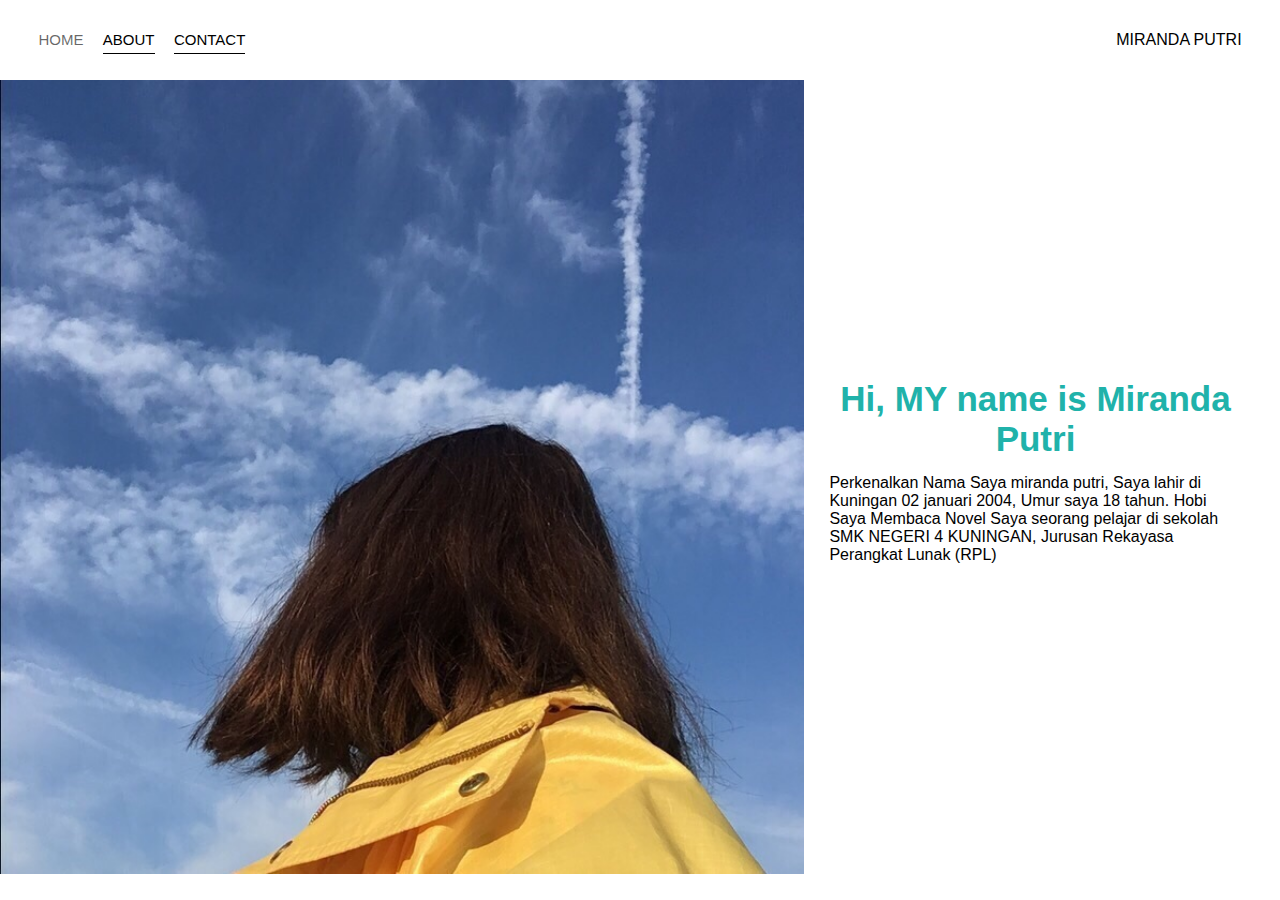
<file: about.html>
<!DOCTYPE html>
<html lang="en" dir="ltr">
  <head>
    <meta charset="utf-8">
    <title>My Portfolio</title>
    <link rel="stylesheet" href="styles.css">
    <meta name="viewport" content="width=device-width,initial-scale=1.0">
  </head>
  <body>
    <nav>
      <div class="left">
        <a href="index.html">HOME</a>
        <a href="about.html" class = "active">ABOUT</a>
           <a href="contact.html" class = "active">CONTACT</a>
      </div>
      <div class="right">
        <p>MIRANDA PUTRI</p>
      </div>
    </nav>

    <section>
      <div class="left">
        <img src="img/profil.jpg" alt="">
      </div>
      <div class="right">
        <h1>Hi, MY name is Miranda Putri</h1>
        <p>
          Perkenalkan Nama Saya miranda putri, Saya lahir di Kuningan 02 januari 2004, Umur saya 18 tahun. Hobi Saya Membaca Novel   Saya seorang pelajar di sekolah SMK NEGERI 4 KUNINGAN, Jurusan Rekayasa Perangkat Lunak (RPL)
        </p>
        
      </div>
    </section>
  </body>
</html>
</file>
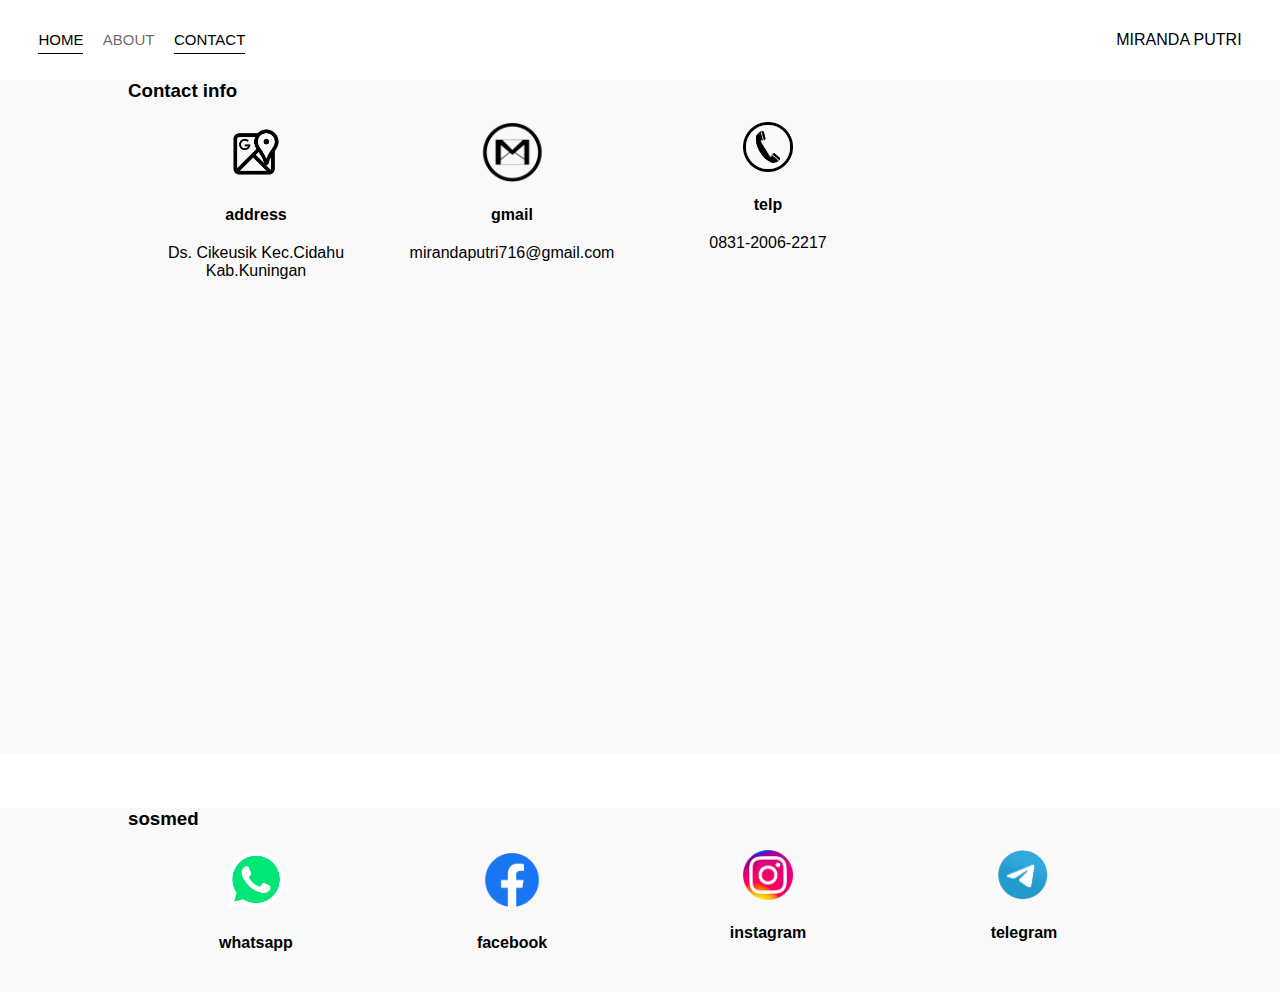
<file: contact.html>
<!DOCTYPE html>
<html lang="en" dir="ltr">
  <head>
    <meta charset="utf-8">
    <title>My Portfolio</title>
    <link rel="stylesheet" href="styles.css">
    <meta name="viewport" content="width=device-width,initial-scale=1.0">
  </head>
  <body>
    <nav>
      <div class="left">
        <a href="index.html" class = "active">HOME</a>
        <a href="about.html">ABOUT</a>
         <a href="contact.html" class = "active">CONTACT</a>
      </div>
      <div class="right">
        <p>MIRANDA PUTRI</p>
      </div>
    </nav>

    <!-- service -->
  <section class="service">
    <div class="conta">
      <h3>Contact info</h3>
      <div class="box">
        <div class="col-4">
          <div class="icon"><img src="img/maps.png" style="height: 60px"></div>
          <h4>address</h4>
          <p>Ds. Cikeusik Kec.Cidahu Kab.Kuningan </p>
        </div>

        <div class="col-4">
          <div class="icon"><img src="img/email.png" style="height: 60px"></div>
          <h4>gmail</h4>
          <p>mirandaputri716@gmail.com</</p>
        </div>

        <div class="col-4">
          <div class="icon"><img src="img/telp.png" style="height: 50px"></i></div>
          <h4>telp</h4>
          <p>0831-2006-2217</p>
        </div>
        <iframe src="https://www.google.com/maps/embed?pb=!1m18!1m12!1m3!1d15841.86270128211!2d108.67400717053285!3d-6.954266119681307!2m3!1f0!2f0!3f0!3m2!1i1024!2i768!4f13.1!3m3!1m2!1s0x2e6f0e9134e5952d%3A0xf9f05cfe58ca0853!2sCikeusik%2C%20Kec.%20Cidahu%2C%20Kabupaten%20Kuningan%2C%20Jawa%20Barat!5e0!3m2!1sid!2sid!4v1650381108170!5m2!1sid!2sid" width="100%" height="450" style="border:0;" allowfullscreen="" loading="lazy" referrerpolicy="no-referrer-when-downgrade"></iframe>
      </div>
    </div>
  </section>

  <br><br><br>
  <section class="service">
    <div class="conta">
      <h3>sosmed</h3>
      <div class="box">
        <div class="col-4">
          <div class="icon"><img src="img/wa.png" style="height: 60px"></div>
          <h4>whatsapp</h4>
        </div>
        <div class="col-4">
          <div class="icon"><img src="img/fb.png" style="height: 60px"></div>
          <h4>facebook</h4>
        </div>
        <div class="col-4">
          <div class="icon"><img src="img/ig.png" style="height: 50px"></i></div>
          <h4>instagram</h4>
        </div>
        <div class="col-4">
          <div class="icon"><img src="img/tele.png" style="height: 50px"></i></div>
          <h4>telegram</h4>
        </div>
      </div>
    </div>
  </section>
  </body>
</html>
</file>
<file: styles.css>
*{
  margin: 0px;
  padding: 0px;
  box-sizing: border-box;
  text-decoration: none;
  font-family: sans-serif;
}

nav{
  display: flex;
  justify-content: space-between;
  min-height: 80px;
  align-items: center;
  padding: 0px 3%;
}

nav .left a{
  margin-right: 15px;
  padding-bottom: 5px;
  border-bottom: 0px solid transparent;
  color: rgba(0,0,0,0.6);
  font-size: 15px;
  transition: border-bottom 0.4s;
}

nav .left a.active{
  color: black;
  border-bottom: 1px solid black;
}

nav .left a:hover{
  color: black;
  border-bottom: 1px solid black;
}

.container .box{
  position: relative;
  width: 33.3333%; /* 100 / 3 */
  transition: 0.7s;
}

.container .box img{
  width: 100%;
  height: 100%;
  z-index: -1;
  position: relative;
  align-items: center;
}

.container .box .logo{
  position: absolute;
  top: 40%;
  left: 50%;
  transform: translate(-50%,-50%);
  display: flex;
  justify-content: center;
}

.container .box .logo img{
  width: 50%;
}

.container .box .text{
  position: absolute;
  top: 70%;
  left: 50%;
  transform: translate(-50%,-50%);
  text-align: center;
  letter-spacing: 0.5px;
  font-size: 1.15vw;
  transition: color 0.7s;
}

.container .box:hover{
  background: rgba(0,0,0,0.8);
}

.container .box:hover > .text{
  color: lightseagreen!important;
}

.container{
  display: flex;
  flex-wrap: wrap;
}


.conta {
  width:80%;
  margin:0 auto;
}
.conta:after {
  content:'';
  display: block;
  clear: both;
}

.service {
  background-color: #f9f9f9;
}
.box {
  color: black;
}
.box:after {
  content: '';
  display: block;
  clear: both;
}
.box .col-4 {
  width:25%;
  padding:20px;
  box-sizing: border-box;
  text-align: center;
  float: left;
}
.box .col-4 h4 {
  margin:20px 0;
}
section{
  display: flex;
  align-items: center;
}

section .left{
  width: 3250px;
}

section .left img{
  width: 100%;
  height: 100%;
}

section .right{
  padding: 0px 3vw 0px 2vw;
}

section .right h1{
  font-size: 35px;
  color: lightseagreen;
  margin-bottom: 15px;
  text-align: center;
}

section .right p{
  margin-top: 15px;
  margin-bottom: 15px;
}

@media (max-width: 1200px){
  .container{
    justify-content: center;
  }
  .container .box{
    width: 50%;
  }
  .container .box .text{
    font-size: 1.7vw;
  }
  section{
    flex-direction: column;
  }
  section .left{
    width: 600px;
    margin-bottom: 20px;
    max-width: 100%;
  }
  .contai{
    width:90%;
  }
  .box .col-4 {
    width:100%;
    float: none;
    margin-bottom: 20px;
  }
}

@media (max-width: 768px){
  .container .box{
    width: 100%;
  }
  .container .box .text{
    font-size: 3vw;
  }
}
</file>
